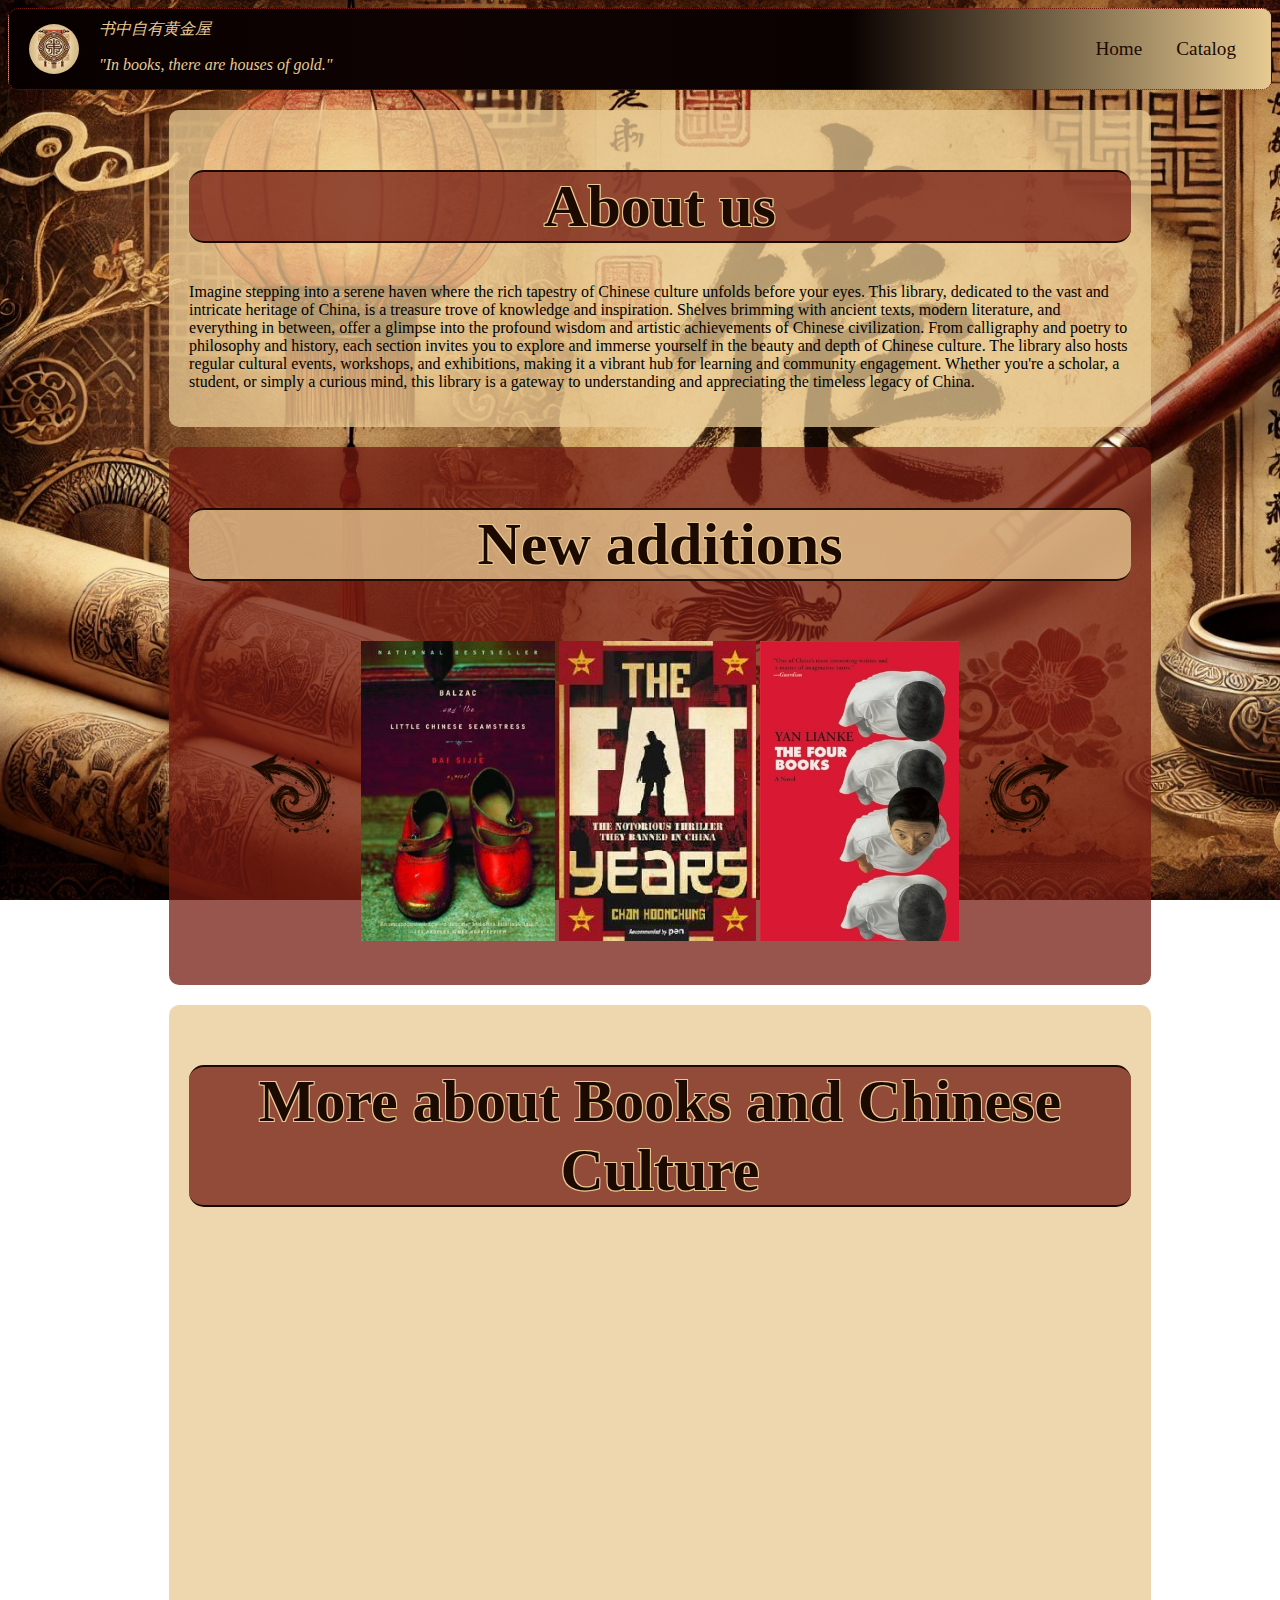
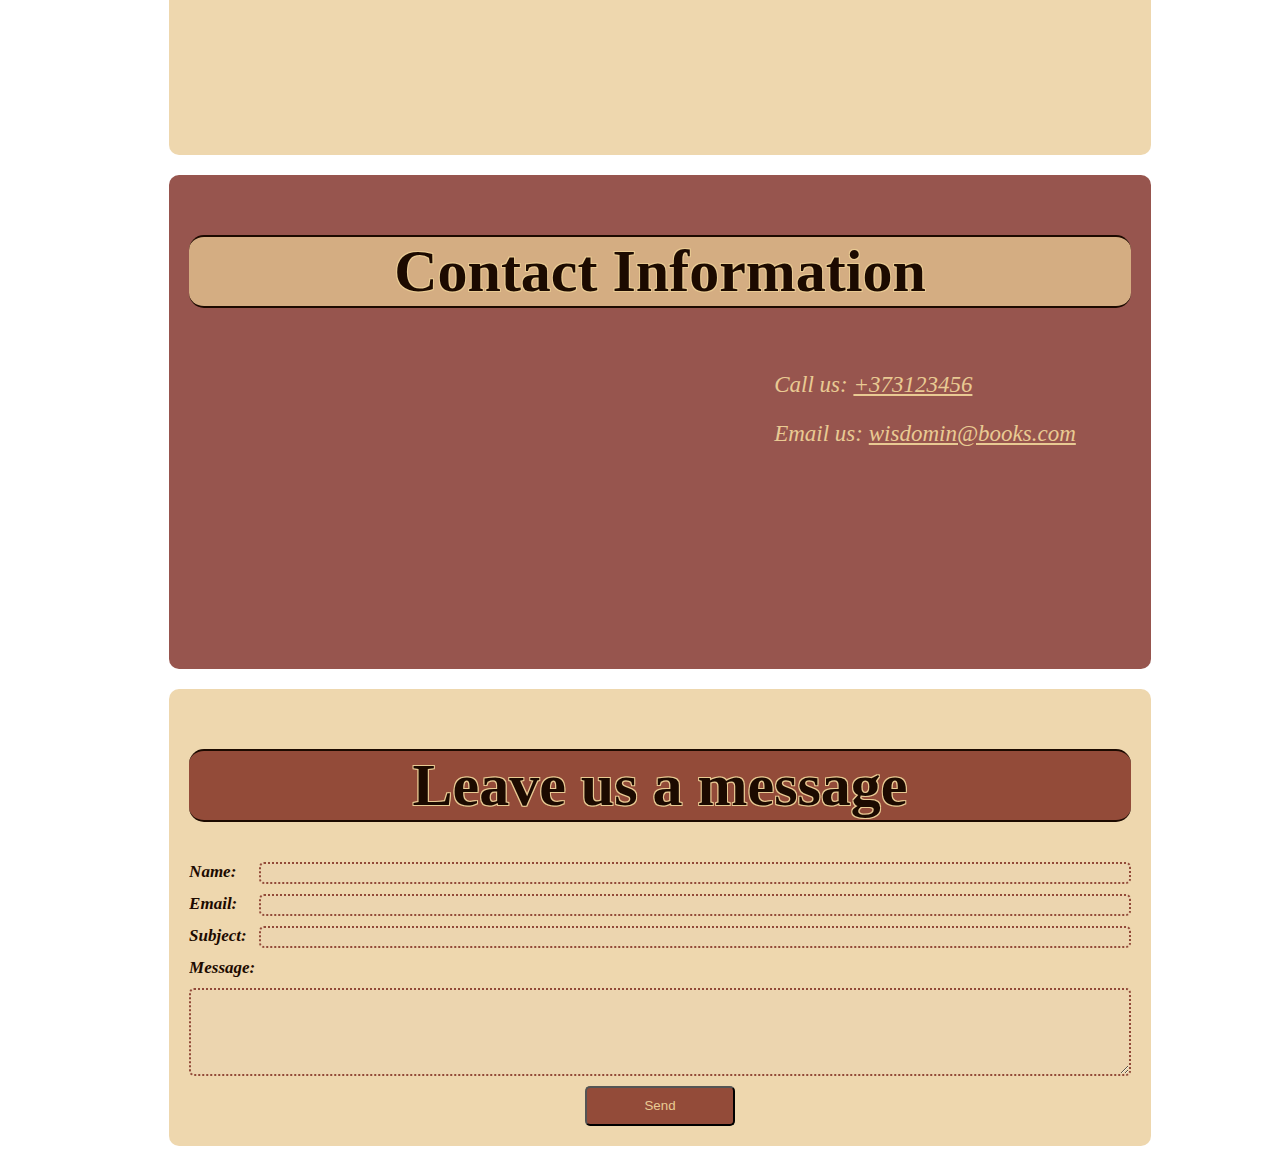
<file: library_project/index.html>
<!DOCTYPE html>
<html lang="en">

<head>
    <meta charset="UTF-8">
    <meta name="viewport" content="width=device-width, initial-scale=1.0">
    <title>Chinese Library</title>
    <link rel="stylesheet" href="style.css">
</head>

<body>
    <!--navigation bar-->
    <nav class="navbar">
        <div class="logo">
            <img src="img/logo.png" alt="Logo" height=50px>
            <div class="cite">
                <cite>书中自有黄金屋</cite>
                <p>"In books, there are houses of gold."</p>
            </div>
        </div>
        <div class="nav-links">
            <a href="index.html">Home</a>
            <a href="catalog.html">Catalog</a>
        </div>
    </nav>
    <!--------------------------->
    <ul class="home_sections">
        <li class="about_us">
            <h1 class="about_us_header">About us</h1>
            <p>
                Imagine stepping into a serene haven where the rich tapestry of Chinese culture unfolds before your
                eyes.
                This library, dedicated to the vast and intricate heritage of China,
                is a treasure trove of knowledge and inspiration. Shelves brimming with ancient texts,
                modern literature, and everything in between,
                offer a glimpse into the profound wisdom and artistic achievements of Chinese civilization.
                From calligraphy and poetry to philosophy and history, each section invites
                you to explore and immerse yourself in the beauty and depth of Chinese culture.
                The library also hosts regular cultural events, workshops, and exhibitions,
                making it a vibrant hub for learning and community engagement.
                Whether you're a scholar, a student, or simply a curious mind,
                this library is a gateway to understanding and appreciating the timeless legacy of China.
            </p>
        </li>

        <li class="new_section">
            <h1 class="new_header">New additions</h1>
            <div class="book_scroller">
                <img class="arrow" id="img_reversed" src="img/arrows/arrow_brown.png" alt="arrow_left">
                <ul class="new_books">
                    <img class="cover_show" src="img/book_covers/balzac_and_the_little_chinese_seamstress_dai_sijie.jpg"
                        alt="balzac_and_the_little_chinese_seamstress_dai_sijie">
                    <img class="cover_show" src="img/book_covers/the_fat_years_chan_hoonchung.jpg"
                        alt="the_fat_years_chan_hoonchung">
                    <img class="cover_show" src="img/book_covers/the_four_books_yan_lianke.jpg"
                        alt="the_four_books_yan_lianke">
                </ul>
                <img class="arrow" src="img/arrows/arrow_brown.png" alt="arrow_rigt">
            </div>
        </li>

        <li class="chinese_culture">
            <h1>More about Books and Chinese Culture</h1>
            <ul class="videos">
                <span>


                    <iframe src="https://www.youtube.com/embed/pln2D9wbrkg?si=SAs1MTCWzysVhV8y"
                        title="YouTube video player" frameborder="0"
                        allow="accelerometer; autoplay; clipboard-write; encrypted-media; gyroscope; picture-in-picture; web-share"
                        referrerpolicy="strict-origin-when-cross-origin" allowfullscreen></iframe>
                    <iframe src="https://www.youtube.com/embed/NBVuHhCPFxE?si=NmUNZhR8W32ICD-t"
                        title="YouTube video player" frameborder="0"
                        allow="accelerometer; autoplay; clipboard-write; encrypted-media; gyroscope; picture-in-picture; web-share"
                        referrerpolicy="strict-origin-when-cross-origin" allowfullscreen></iframe>
                </span>
                <span>
                    <iframe src="https://www.youtube.com/embed/OItvTdsPY40?si=5FCAdNnNfr1DRfSw"
                        title="YouTube video player" frameborder="0"
                        allow="accelerometer; autoplay; clipboard-write; encrypted-media; gyroscope; picture-in-picture; web-share"
                        referrerpolicy="strict-origin-when-cross-origin" allowfullscreen></iframe>
                    <iframe src="https://www.youtube.com/embed/3I_fxRXyv5I?si=LgHlF6gFYSb42NwP"
                        title="YouTube video player" frameborder="0"
                        allow="accelerometer; autoplay; clipboard-write; encrypted-media; gyroscope; picture-in-picture; web-share"
                        referrerpolicy="strict-origin-when-cross-origin" allowfullscreen></iframe>
                </span>
            </ul>
        </li>

        <li class="contact_section">
            <h1 class="contact_header">Contact Information</h1>
            <div class="contact_container">
                <iframe class="map_location"
                    src="https://www.google.com/maps/embed?pb=!1m18!1m12!1m3!1d2682.0560276394685!2d27.914279588034073!3d47.760967596171376!2m3!1f0!2f0!3f0!3m2!1i1024!2i768!4f13.1!3m3!1m2!1s0x40cb67ec272bf08f%3A0xdd5cb518b5425d65!2sSamurai%20Sushi!5e0!3m2!1sen!2s!4v1733506503303!5m2!1sen!2s"
                    width="600" height="450" style="border:0;" allowfullscreen="" loading="lazy"
                    referrerpolicy="no-referrer-when-downgrade"></iframe>
                <div class="contact_info">
                    <p class="info_text">Call us: <a class="info_link" href="tel:+1212345">+373123456</a></p>
                    <p class="info_text">Email us: <a class="info_link"
                            href="mailto:wisdomin@books.com">wisdomin@books.com</a></p>
                </div>
            </div>
        </li>
        <li class="contact_us">
            <h1>Leave us a message</h1>
            <form action="send_message.php" method="post">
                <label class="item1" for="name">Name:</label>
                <input class="item2" type="text" id="name" name="name" required>
                <label class="item3" for="email">Email:</label>
                <input class="item4" type="email" id="email" name="email" required>
                <label class="item5" for="subject">Subject:</label>
                <input class="item6" type="subject" id="subject" name="subject" required>
                <label class="item7" for="message">Message:</label>
                <textarea class="item8" id="message" name="message" rows="5" required></textarea>
                <button class="item9" type="submit">Send</button>
            </form>
        </li>
    </ul>
</body>

</html>
</file>
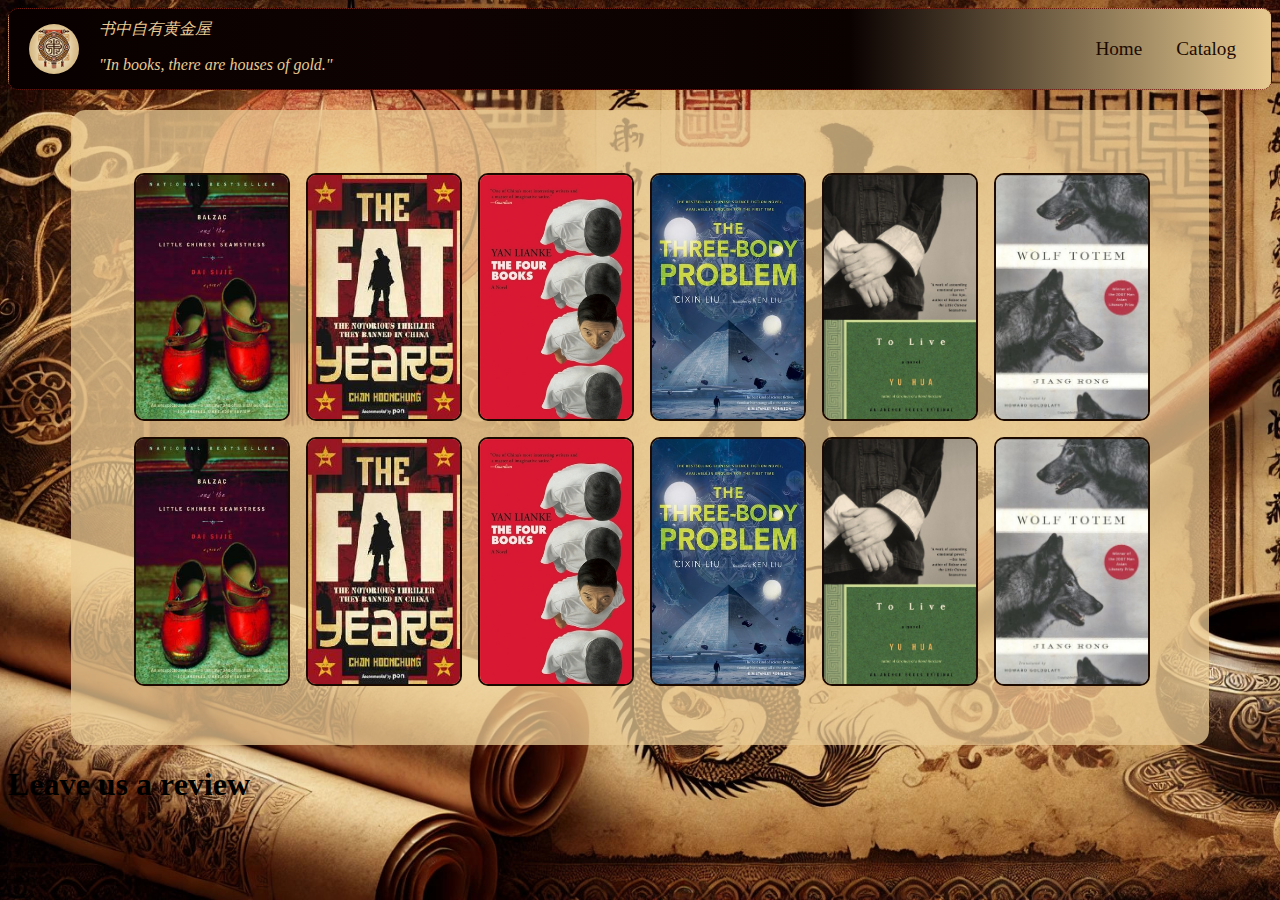
<file: library_project/book_info.html>
<!DOCTYPE html>
<html lang="en">
<head>
    <meta charset="UTF-8">
    <meta name="viewport" content="width=device-width, initial-scale=1.0">
    <title>Chinese Library</title>
    <link rel="stylesheet" href="style.css">
</head>
<body>
    <nav class="navbar">
        <div class="logo">
            <img src="img/logo.png" alt="Logo" height=50px>
            <div class="cite">
                <cite>书中自有黄金屋</cite>
                <p>"In books, there are houses of gold."</p>
            </div>
        </div>
        <div class="nav-links">
            <a href="index.html">Home</a>
            <a href="catalog.html">Catalog</a>
        </div>
    </nav>

    <div class="books_galery">
        <img src="img/book_covers/balzac_and_the_little_chinese_seamstress_dai_sijie.jpg" alt="balzac_and_the_little_chinese_seamstress_dai_sijie">
        <img src="img/book_covers/the_fat_years_chan_hoonchung.jpg" alt="the_fat_years_chan_hoonchung">
        <img src="img/book_covers/the_four_books_yan_lianke.jpg" alt="the the_four_books_yan_lianke">
        <img src="img/book_covers/the_three_body_problem_liu_cixin.jpg" alt="the_three_body_problem_liu_cixin">
        <img src="img/book_covers/to_live_yu_hua.jpg" alt="to_live_yu_hua">
        <img src="img/book_covers/wolf_totem_jiang_rong.jpg" alt="wolf_totem_jiang_rong">
        <img src="img/book_covers/balzac_and_the_little_chinese_seamstress_dai_sijie.jpg" alt="balzac_and_the_little_chinese_seamstress_dai_sijie">
        <img src="img/book_covers/the_fat_years_chan_hoonchung.jpg" alt="the_fat_years_chan_hoonchung">
        <img src="img/book_covers/the_four_books_yan_lianke.jpg" alt="the the_four_books_yan_lianke">
        <img src="img/book_covers/the_three_body_problem_liu_cixin.jpg" alt="the_three_body_problem_liu_cixin">
        <img src="img/book_covers/to_live_yu_hua.jpg" alt="to_live_yu_hua">
        <img src="img/book_covers/wolf_totem_jiang_rong.jpg" alt="wolf_totem_jiang_rong">
    </div>

    <!--formular de contact-->
    <h1>Leave us a review</h1>
    <form action="sumbit">
        
    </form>

</body>
</html>
</file>
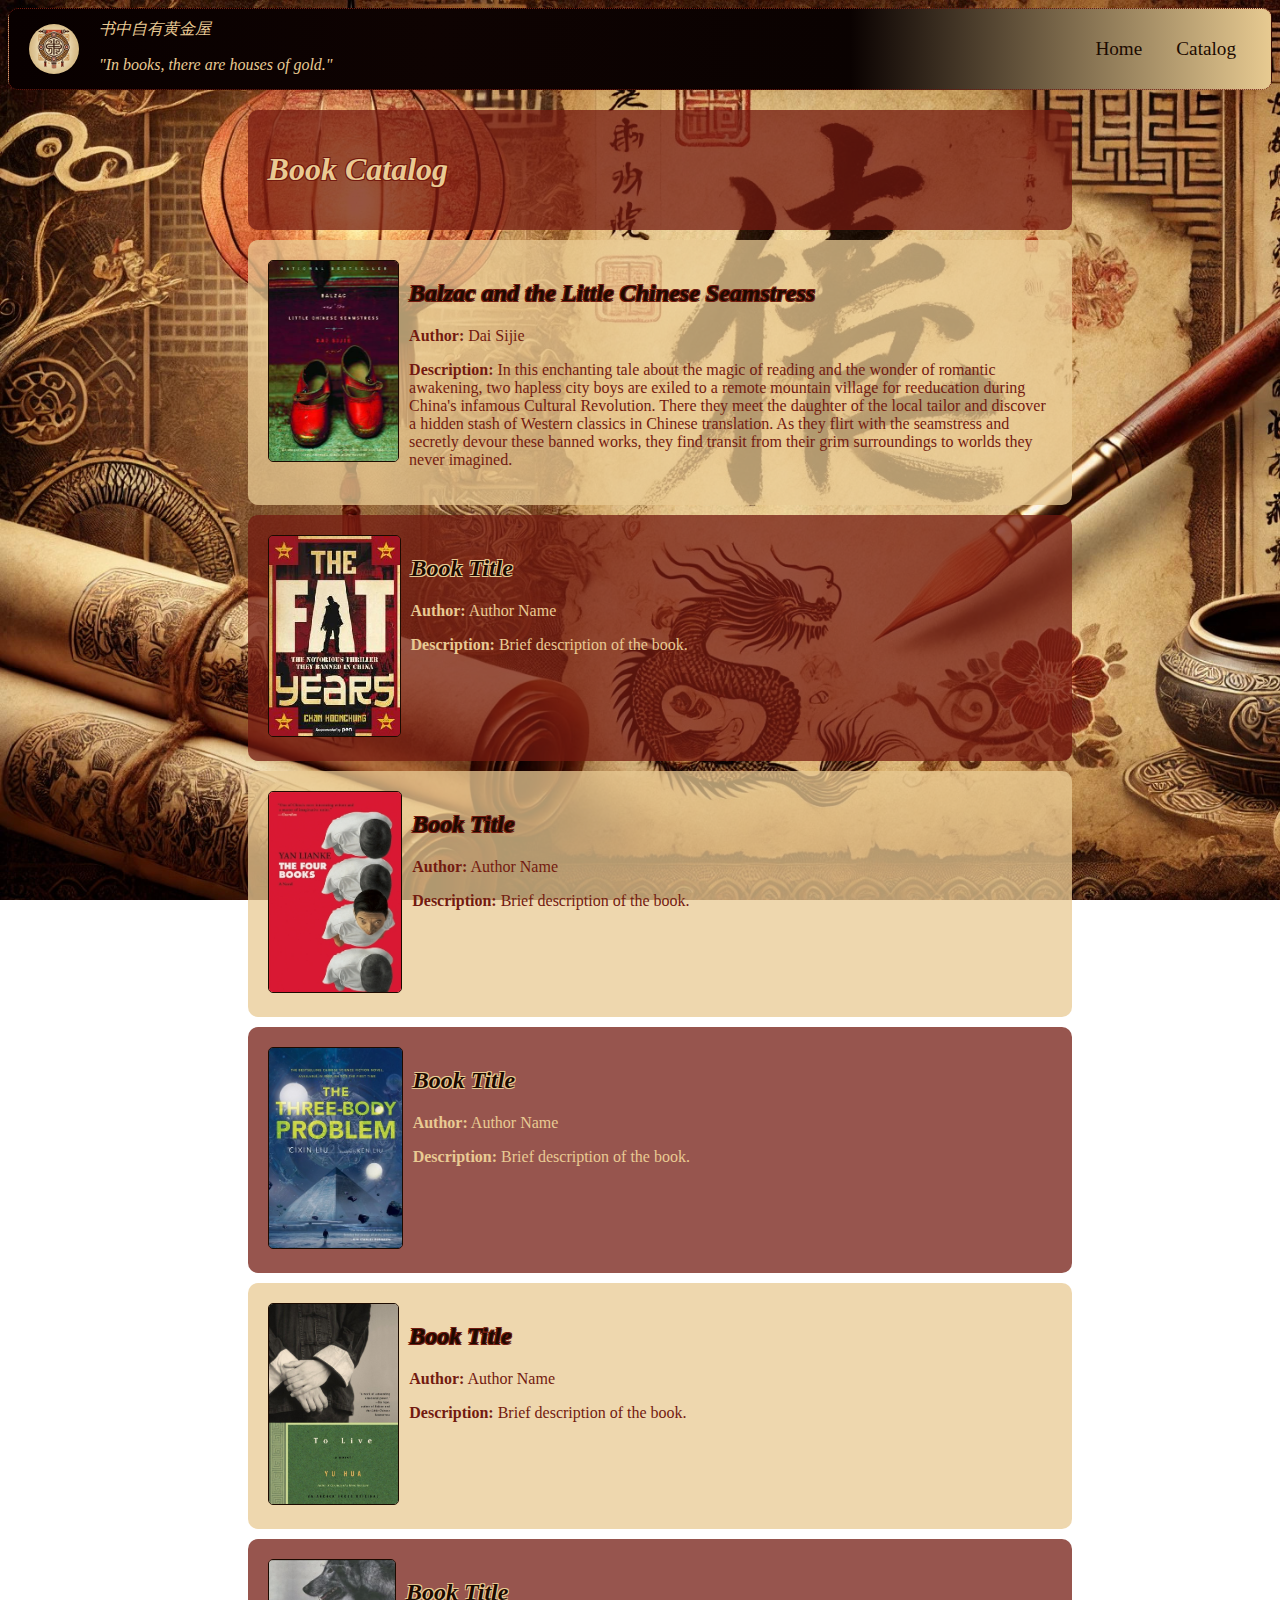
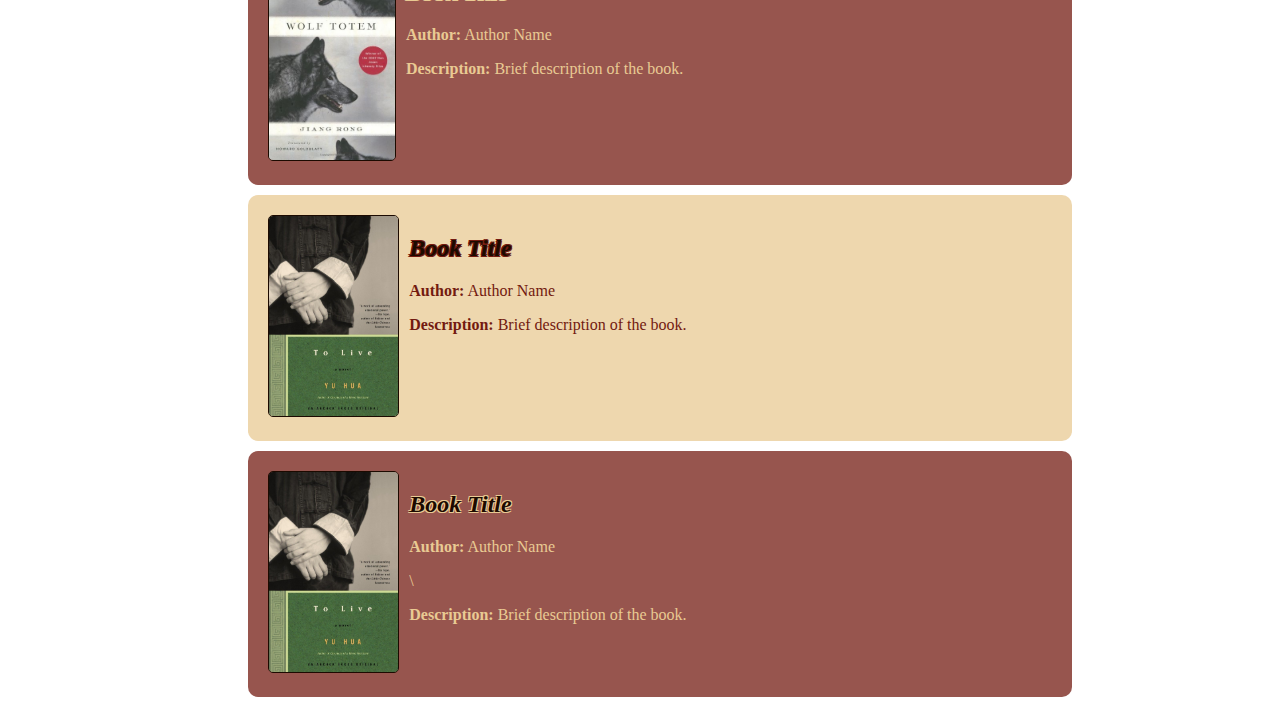
<file: library_project/catalog.html>
<!DOCTYPE html>
<html lang="en">

<head>
    <meta charset="UTF-8">
    <meta name="viewport" content="width=device-width, initial-scale=1.0">
    <title>Chinese Library</title>
    <link rel="stylesheet" href="style.css">
</head>

<body>
    <nav class="navbar">
        <div class="logo">
            <img src="img/logo.png" alt="Logo" height=50px>
            <div class="cite">
                <cite>书中自有黄金屋</cite>
                <p>"In books, there are houses of gold."</p>
            </div>
        </div>
        <div class="nav-links">
            <a href="index.html">Home</a>
            <a href="catalog.html">Catalog</a>
        </div>
    </nav>
    <ul class="book_list">
        <li class="book_list_header">
            <h1>Book Catalog</h1>
        </li>
        <li>
            <div class="book_cover">
                <img src="img/book_covers/balzac_and_the_little_chinese_seamstress_dai_sijie.jpg"
                    alt="balzac_and_the_little_chinese_seamstress_dai_sijie">
            </div>
            <div class="book-details">
                <h2>Balzac and the Little Chinese Seamstress</h2>
                <p><strong>Author:</strong> Dai Sijie</p>
                <p><strong>Description:</strong> In this enchanting tale about the magic of reading and the wonder of
                    romantic awakening, two hapless city boys are exiled to a remote mountain village for reeducation
                    during China's infamous Cultural Revolution. There they meet the daughter of the local tailor and
                    discover a hidden stash of Western classics in Chinese translation. As they flirt with the
                    seamstress and secretly devour these banned works, they find transit from their grim surroundings to
                    worlds they never imagined.</p>
            </div>
        </li>
        <li>
            <div class="book_cover">
                <img src="img/book_covers/the_fat_years_chan_hoonchung.jpg" alt="the_fat_years_chan_hoonchung">
            </div>
            <div class="book-details">
                <h2>Book Title</h2>
                <p><strong>Author:</strong> Author Name</p>
                <p><strong>Description:</strong> Brief description of the book.</p>
            </div>
        </li>
        <li>
            <div class="book_cover">
                <img src="img/book_covers/the_four_books_yan_lianke.jpg" alt="the_four_books_yan_lianke">
            </div>
            <div class="book-details">
                <h2>Book Title</h2>
                <p><strong>Author:</strong> Author Name</p>
                <p><strong>Description:</strong> Brief description of the book.</p>
            </div>
        </li>
        <li>
            <div class="book_cover">
                <img src="img/book_covers/the_three_body_problem_liu_cixin.jpg" alt="the_three_body_problem_liu_cixin">
            </div>
            <div class="book-details">
                <h2>Book Title</h2>
                <p><strong>Author:</strong> Author Name</p>
                <p><strong>Description:</strong> Brief description of the book.</p>
            </div>
        </li>
        <li>
            <div class="book_cover">
                <img src="img/book_covers/to_live_yu_hua.jpg" alt="to_live_yu_hua">
            </div>
            <div class="book-details">
                <h2>Book Title</h2>
                <p><strong>Author:</strong> Author Name</p>
                <p><strong>Description:</strong> Brief description of the book.</p>
            </div>
        </li>
        <li>
            <div class="book_cover">
                <img src="img/book_covers/wolf_totem_jiang_rong.jpg" alt="wolf_totem_jiang_rong">
            </div>
            <div class="book-details">
                <h2>Book Title</h2>
                <p><strong>Author:</strong> Author Name</p>
                <p><strong>Description:</strong> Brief description of the book.</p>
            </div>
        </li>
        <li>
            <div class="book_cover">
                <img src="img/book_covers/to_live_yu_hua.jpg" alt="to_live_yu_hua">
            </div>
            <div class="book-details">
                <h2>Book Title</h2>
                <p><strong>Author:</strong> Author Name</p>
                <p><strong>Description:</strong> Brief description of the book.</p>
            </div>
        </li>
        <li>
            <div class="book_cover">
                <img src="img/book_covers/to_live_yu_hua.jpg" alt="">
            </div>
            <div class="book-details">
                <h2>Book Title</h2>
                <p><strong>Author:</strong> Author Name</p>\
                <p><strong>Description:</strong> Brief description of the book.</p>
            </div>
        </li>
    </ul>

</body>

</html>
</file>
<file: library_project/style.css>
body {
    background-image: url('img/bg_chinese_wisdom.jpg');
    background-size: cover;
    background-repeat: no-repeat;
    background-attachment: fixed;
}

.navbar {
    display: flex;
    justify-content: space-between;
    align-items: center;
    /*background-color: #1c0a00;*/
    background: linear-gradient(to right,
            rgb(8, 0, 0),
            rgb(14, 3, 2),
            rgb(10, 2, 1),
            rgb(231, 202, 145));
    padding: 10px 20px;
    border: #731a10 dotted 1px;
    border-radius: 10px;
    height: 60px;
}

.navbar a {
    text-decoration: none;
    color: #1c0a00;
    padding: 10px 15px;
    font-size: larger;
}

.navbar a:hover {
    background-color: #1c0a00;
    border-radius: 5px;
    color: #e9ca93;
}

.logo {
    display: flex;
    color: #e9ca93;
    font-style: italic;
    align-items: center;
}

.logo img {
    border-radius: 100%;
}

.cite {
    margin-left: 20px;
    padding-top: 10px;
    display: flex;
    flex-direction: column;
    justify-content: center;
}

.home_sections {
    list-style: none;
    margin: 20px 8% 20px 8%;

    li {
        border-radius: 10px;
        padding: 20px;
        margin: 20px;
    }

    h1 {
        font-family: "Brush Script MT";
        text-align: center;
        color: #1c0a00;
        font-size: 60px;
        border-bottom: #1c0a00 solid 2px;
        border-top: #1c0a00 solid 2px;
        border-radius: 15px;
        text-shadow:
                -1px -1px 0 #e9ca93,
                1px -1px 0 #e9ca93,
                -1px 1px 0 #e9ca93,
                1px 1px 0 #e9ca93;
    }
    li:nth-child(even) {
        background-color: #731a10bd;

        h1 {
            background-color: #e9ca93c0;
            text-shadow:
                -1px -1px 0 #e9ca93,
                1px -1px 0 #e9ca93,
                -1px 1px 0 #e9ca93,
                1px 1px 0 #e9ca93;
        }
    }

    li:nth-child(odd) {
        background-color: #e9ca93c0;

        h1 {
            background-color:#731a10bd;
            
        }
    }

    
}


/*.new_section {
    background-color: #731a10bd;
    padding-bottom: 30px;
    border-radius: 10px;
    margin-left: 100px;
    margin-right: 100px;
}

.new_header {
    font-family: "Brush Script MT";
    text-align: center;
    color: #1c0a00;
    font-size: 70px;
    text-shadow:
        -1px -1px 0 #e9ca93,
        1px -1px 0 #e9ca93,
        -1px 1px 0 #e9ca93,
        1px 1px 0 #e9ca93;
}
*/
.new_books {
    padding: 20px;
}

.cover_show {
    height: 300px;
}

.book_scroller {
    display: flex;
    align-items: center;
    justify-content: center;
}

.arrow {
    height: 100px;
}

#img_reversed {
    transform: scaleX(-1);
}

.videos{
    iframe{
        height: 200px;
        width: 360px;
        border-radius: 5px;
        margin: 20px;
    }
}

/*.contact_header {
    font-family: "Brush Script MT";
    text-align: center;
    color: #1c0a00;
    font-size: 70px;
    text-shadow:
        -1px -1px 0 #731a10,
        1px -1px 0 #731a10,
        -1px 1px 0 #731a10,
        1px 1px 0 #731a10;
}

.contact_section {
    background-color: #e9ca93c0;
    padding-bottom: 30px;
    border-radius: 10px;
    margin-left: 100px;
    margin-right: 100px;
    padding: 10px;
    margin-top: 20px;
}*/

.contact_container {
    display: flex;
    justify-content: center;
    gap: 30px;
    font-size: 23px;
}

.map_location {
    border: #1c0a00 solid 2px;
    border-radius: 10px;
    height: 300px;
    width: 500px;
}

.info_text {
    color:#e9ca93;
    font-style: italic;
}

.info_link {
    color:#e9ca93;
}


.book_list {
    margin: 20px 15% 20px 15%;
    border-radius: 10px;
    list-style: none;
}

.book_list_header {
    text-align: center;
    font-style: italic;
    text-shadow:
        -1px -1px 0 #731a10,
        1px -1px 0 #731a10,
        -1px 1px 0 #731a10,
        1px 1px 0 #731a10;
}

.book_list li {
    border-radius: 10px;
    padding: 20px;
    margin: 10px;
    display: flex;
    gap: 10px;
    align-items: start;
    justify-content: start;
}

.book_list li:nth-child(even) {
    background-color: #e9ca93c0;
    color: #731a10;

    h2 {
        text-shadow:
            -1px -1px 0 #731a10,
            1px -1px 0 #731a10,
            -1px 1px 0 #731a10,
            1px 1px 0 #731a10;
    }
}

.book_list li:nth-child(odd) {
    background-color: #731a10bd;
    color: #e9ca93;

    h2 {
        text-shadow:
            -1px -1px 0 #e9ca93,
            1px -1px 0 #e9ca93,
            -1px 1px 0 #e9ca93,
            1px 1px 0 #e9ca93;
    }
}

.book_list li h2 {
    color: #1c0a00;
    font-style: italic;
}

.book_cover img {
    height: 200px;
    border: #1c0a00 solid 0.5px;
    border-radius: 5px;
}


/*book covers galery*/
.books_galery{
    display: grid;
    grid-template-columns: repeat(auto-fit, minmax(150px,1fr));
    gap: 20px;
    width: 80%;
    max-width: 1200px;
    margin: 20px auto;
    background-color: #e9ca93c0;
    padding: 5%;
    border-radius: 15px;
}
.books_galery img{
    height: 100%;
    width: 100%;
    display: block;
    border-radius: 10px;
    border: #1c0a00 solid 2px;
    overflow: hidden;
    position: relative;

}

.books_galery img:hover{
    transform: scale(1.05);
}

.contact_us{
    form{
        display: grid;
        grid-template-columns:70px 1fr;
        row-gap: 10px;
        .item1, .item3, .item5{
            
        }
        .item7{
            grid-row: 4/span 1;
            grid-column: 1/span 2;
        }
        .item8{
            grid-row: 5/span 1;
            grid-column: 1/span 2;
        }
        .item9{
            grid-row: 6/span 1;
            grid-column: 1/span 2;
        }
        overflow: hidden;

    }
    label{
        width: 150px;
        color: #1c0a00;
        font-style: italic;
        font-weight: bold;
        font-size: 17px;
    }
    input, textarea{
        background-color:#ecd5af;
        border:#731a10bd dotted 2px;
        border-radius: 5px;
        color: #1c0a00;
        font-size: 14px;
    }
    button{
        width: 150px;
        height: 40px;
        background-color:#731a10bd;
        color: #e9ca93;
        border-radius: 5px;
        place-self: center;
    }
}



@media (max-width: 600px){
    .books_galery{
        grid-template-columns: repeat(2, 1fr);
    }
}
</file>
